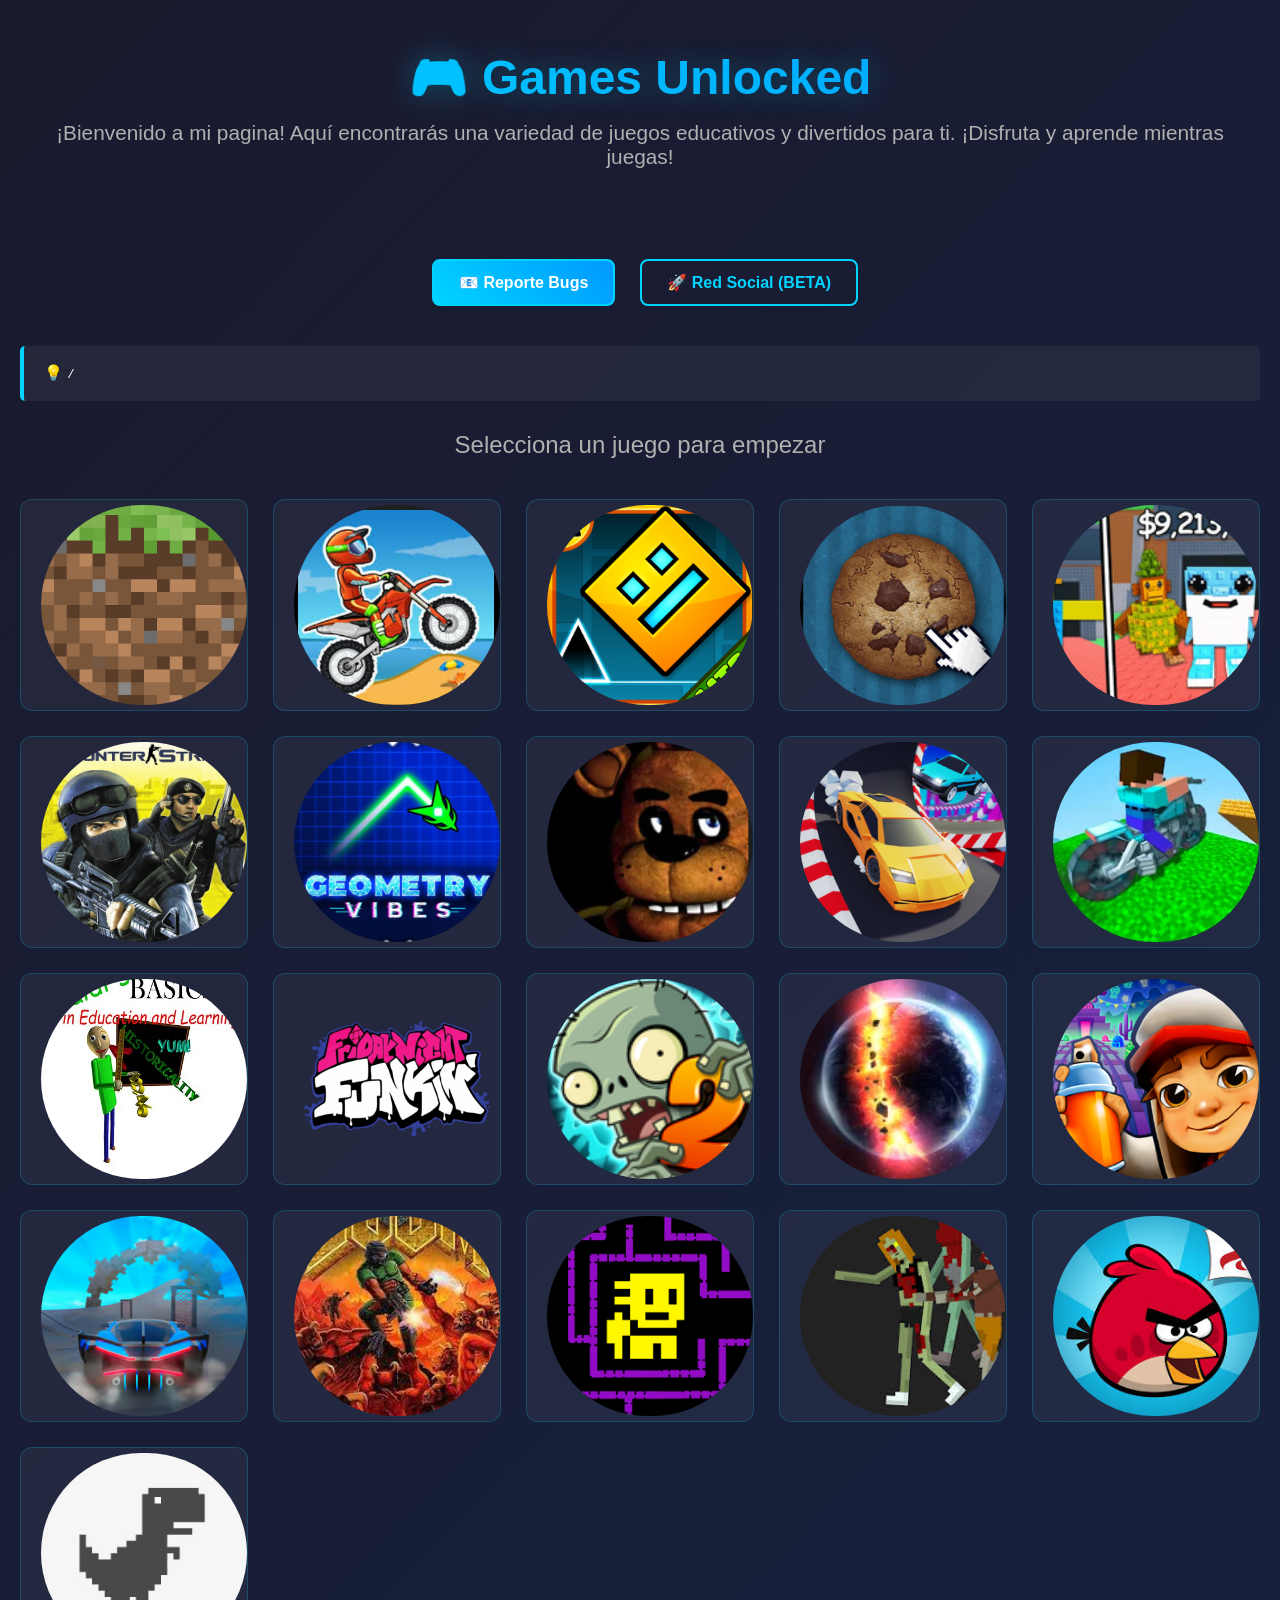
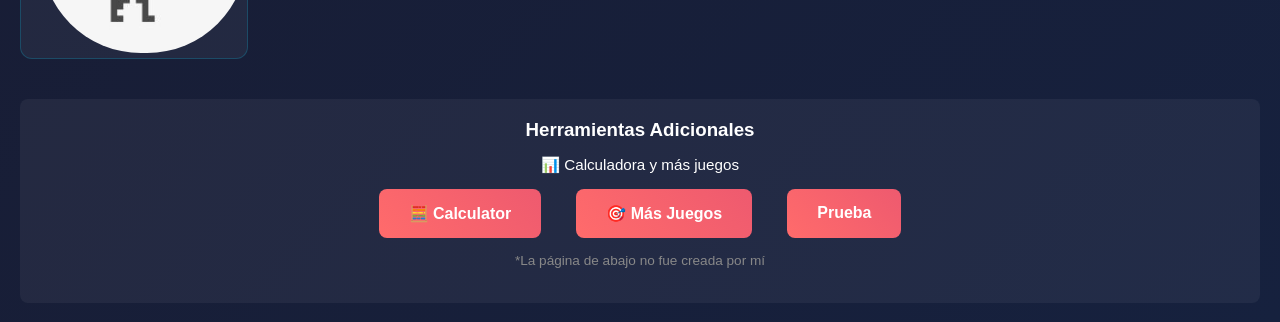
<file: index.html>
<!DOCTYPE html>
<html lang="en">
<head>
    <meta charset="UTF-8">
    <meta name="viewport" content="width=device-width, initial-scale=1.0">
    <title>Clever | Portal</title>
    <link rel="stylesheet" href="styles2.css">
    <link rel="icon" type="image/png" href="img/favicon2.png">
    <style>
        * {
            margin: 0;
            padding: 0;
            box-sizing: border-box;
        }

        body {
            background: linear-gradient(135deg, #1a1a2e 0%, #16213e 100%);
            color: #ffffff;
            font-family: 'Segoe UI', Tahoma, Geneva, Verdana, sans-serif;
            min-height: 100vh;
            padding: 20px;
        }

        .header {
            text-align: center;
            margin-bottom: 40px;
            padding: 30px 0;
        }

        h1 {
            font-size: 3em;
            margin-bottom: 15px;
            background: linear-gradient(45deg, #00d4ff, #0099ff);
            -webkit-background-clip: text;
            -webkit-text-fill-color: transparent;
            background-clip: text;
            text-shadow: 0 0 30px rgba(0, 212, 255, 0.3);
        }

        h2 {
            font-size: 1.3em;
            margin-bottom: 20px;
            color: #b0b0b0;
            font-weight: 400;
        }

        .info-section {
            background: rgba(255, 255, 255, 0.05);
            border-left: 4px solid #00d4ff;
            padding: 15px 20px;
            margin-bottom: 15px;
            border-radius: 5px;
            font-size: 0.95em;
            line-height: 1.6;
        }

        .button-group {
            display: flex;
            gap: 15px;
            margin-bottom: 40px;
            flex-wrap: wrap;
            justify-content: center;
        }

        .btn {
            padding: 12px 25px;
            border-radius: 8px;
            text-decoration: none;
            font-weight: 600;
            transition: all 0.3s ease;
            border: 2px solid #00d4ff;
            cursor: pointer;
            font-size: 1em;
        }

        .btn-primary {
            background: linear-gradient(45deg, #00d4ff, #0099ff);
            color: #fff;
        }

        .btn-primary:hover {
            transform: translateY(-3px);
            box-shadow: 0 10px 25px rgba(0, 212, 255, 0.3);
        }

        .btn-secondary {
            background: transparent;
            color: #00d4ff;
        }

        .btn-secondary:hover {
            background: rgba(0, 212, 255, 0.1);
            transform: translateY(-3px);
        }

        .games-grid {
            display: grid;
            grid-template-columns: repeat(auto-fill, minmax(200px, 1fr));
            gap: 25px;
            margin: 40px 0;
            max-width: 1400px;
            margin-left: auto;
            margin-right: auto;
        }

        .game-card {
            position: relative;
            border-radius: 12px;
            overflow: hidden;
            cursor: pointer;
            transition: all 0.3s ease;
            background: rgba(255, 255, 255, 0.05);
            border: 1px solid rgba(0, 212, 255, 0.2);
        }

        .game-card:hover {
            transform: translateY(-10px) scale(1.02);
            border-color: #00d4ff;
            box-shadow: 0 20px 40px rgba(0, 212, 255, 0.2);
        }

        .game-card a {
            display: block;
            width: 100%;
            height: 100%;
        }

        .game-card img {
            width: 100%;
            height: 200px;
            object-fit: cover;
            display: block;
        }

        .soporte {
            padding: 15px 25px;
            background: rgba(0, 212, 255, 0.1);
            border: 2px solid #00d4ff;
            border-radius: 8px;
            color: #00d4ff;
            text-decoration: none;
            font-weight: 600;
            display: inline-block;
            transition: all 0.3s ease;
            cursor: pointer;
            margin-bottom: 15px;
        }

        .soporte:hover {
            background: #00d4ff;
            color: #1a1a2e;
            transform: translateY(-3px);
            box-shadow: 0 10px 25px rgba(0, 212, 255, 0.3);
        }

        .soporte a {
            color: inherit;
            text-decoration: none;
        }

        .extra-section {
            text-align: center;
            margin-top: 40px;
            padding: 20px;
            background: rgba(255, 255, 255, 0.05);
            border-radius: 8px;
        }

        .extra-section p {
            margin-bottom: 15px;
            font-size: 0.95em;
        }

        .Calculator {
            padding: 15px 30px;
            background: linear-gradient(45deg, #ff6b6b, #ee5a6f);
            color: white;
            border-radius: 8px;
            text-decoration: none;
            font-weight: 600;
            display: inline-block;
            transition: all 0.3s ease;
        }

        .Calculator:hover {
            transform: translateY(-3px);
            box-shadow: 0 10px 25px rgba(255, 107, 107, 0.3);
        }

        @media (max-width: 768px) {
            h1 {
                font-size: 2em;
            }

            h2 {
                font-size: 1.1em;
            }

            .games-grid {
                grid-template-columns: repeat(auto-fill, minmax(150px, 1fr));
                gap: 15px;
            }

            .game-card img {
                height: 150px;
            }

            .button-group {
                flex-direction: column;
            }

            .btn {
                width: 100%;
            }
        }
    </style>
</head>
<body>
    <div class="header">
        <h1>🎮 Games Unlocked </h1>
        <h2>¡Bienvenido a mi pagina! Aquí encontrarás una variedad de juegos educativos y divertidos para ti. ¡Disfruta y aprende mientras juegas!</h2>
    </div>

    <div class="button-group">
        <a href="mensaje.html" class="btn btn-primary">📧 Reporte Bugs</a>
        <button class="btn btn-secondary">🚀 Red Social (BETA)</button>
    </div>

    <div class="info-section">
        <strong>💡</strong> <code>/</code>
    </div>

    <h2 style="text-align: center; margin: 30px 0; font-size: 1.5em;">Selecciona un juego para empezar</h2>

    <div class="games-grid">
        <div class="game-card">
            <a href="minestudent.html">
                <img src="img/minecraftlogo.png" alt="Minecraft">
            </a>
        </div>

        <div class="game-card">
            <a href="Games HTML5/clmotox3mm.html">
                <img src="img/motox3m.png" alt="Moto X3M">
            </a>
        </div>

        <div class="game-card">
            <a href="Games HTML5/clgdlite.html">
                <img src="img/geometrydash.png" alt="Geometry Dash">
            </a>
        </div>

        <div class="game-card">
            <a href="Games HTML5/clcookie-clicker.html">
                <img src="img/cookieclicker.png" alt="Cookie Clicker">
            </a>
        </div>

        <div class="game-card">
            <a href="Games HTML5/stealbrainrot.html">
                <img src="img/270px-Steal_A_Brainrot.png" alt="Steal A Brainrot">
            </a>
        </div>

        <div class="game-card">
            <a href="Games HTML5/clcs1.6.html">
                <img src="img/counter-strike-xbox-button-crop-1642752841944.png" alt="Counter Strike">
            </a>
        </div>

        <div class="game-card">
            <a href="Games HTML5/clgeometryvibes.html">
                <img src="img/geometry-vibes-m240x240.jpeg" alt="Geometry Vibes">
            </a>
        </div>

        <div class="game-card">
            <a href="fnafstudent.html">
                <img src="img/fnaf.png" alt="FNAF">
            </a>
        </div>

        <div class="game-card">
            <a href="Games HTML5/clcrazycars.html">
                <img src="img/crazy-cars.png" alt="Crazy Cars">
            </a>
        </div>

        <div class="game-card">
            <a href="Games HTML5/clcrazymotorcycle.html">
                <img src="img/crazy-motorcycle.a3b572.png" alt="Crazy Motorcycle">
            </a>
        </div>

        <div class="game-card">
            <a href="Games HTML5/clbaldisbasics.html">
                <img src="img/baldi.jpg" alt="Baldi's Basics">
            </a>
        </div>

        <div class="game-card">
            <a href="Games HTML5/clfridaynightfunkin.html">
                <img src="img/friday-night-funkin-logo-png_seeklogo-411208.png" alt="Friday Night Funkin">
            </a>
        </div>

        <div class="game-card">
            <a href="Games HTML5/clpvz2gardenless.html">
                <img src="img/120px-Plants_Vs._Zombies™_2_It's_About_Time_Icon_(Versions_4.8.1).png" alt="Plants vs Zombies">
            </a>
        </div>

        <div class="game-card">
            <a href="Games HTML5/clsolarsmash.html">
                <img src="img/solar-smash-m150x150.png" alt="Solar Smash">
            </a>
        </div>

        <div class="game-card">
            <a href="Games HTML5/clsubwaysurfersmexico.html">
                <img src="img/subwaysurfersmexico.jpg" alt="Subway Surfers">
            </a>
        </div>

        <div class="game-card">
            <a href="Games HTML5/clsupercarrush.html">
                <img src="img/super-tunnel-rush.png" alt="Super Car Rush">
            </a>
        </div>
        
        <div class="game-card">
            <a href="Games HTML5/cldoomdos.html">
                <img src="img/doom.jpeg" alt="Doom I">
            </a>
        </div>

        <div class="game-card">
            <a href="Games HTML5/cltotm.html">
                <img src="img/totm.png" alt="totm">
            </a>
        </div>

        <div class="game-card">
            <a href="Games HTML5/cltheyarecoming.html">
                <img src="img/theyarecomming.jpeg" alt="They Are Coming">
            </a>
        </div>

    <div class="game-card">
            <a href="Games HTML5/clangrybirdsonline.html">
                <img src="img/angrybirds.jpeg" alt="They Are Coming">
            </a>
        </div>

    <div class="game-card">
            <a href="Games HTML5/clgoogledino.html">
                <img src="img/dino.jpg" alt="Google Dino">
            </a>
        </div>
    </div>

    <div class="extra-section">
        <h3 style="margin-bottom: 15px;">Herramientas Adicionales</h3>
        <p>📊 Calculadora y más juegos</p>
        <div style="display: flex; gap: 15px; justify-content: center; flex-wrap: wrap;">
            <a href="Calculator.html" class="Calculator">🧮 Calculator</a>
            <a href="https://hcstemm.org/math/" class="Calculator">🎯 Más Juegos</a>
            <a href="blank-protected.html" class="Calculator">Prueba</a>
        </div>
        <p style="font-size: 0.85em; margin-top: 15px; color: #888;">*La página de abajo no fue creada por mí</p>
    </div>

</body>
</html>
</file>
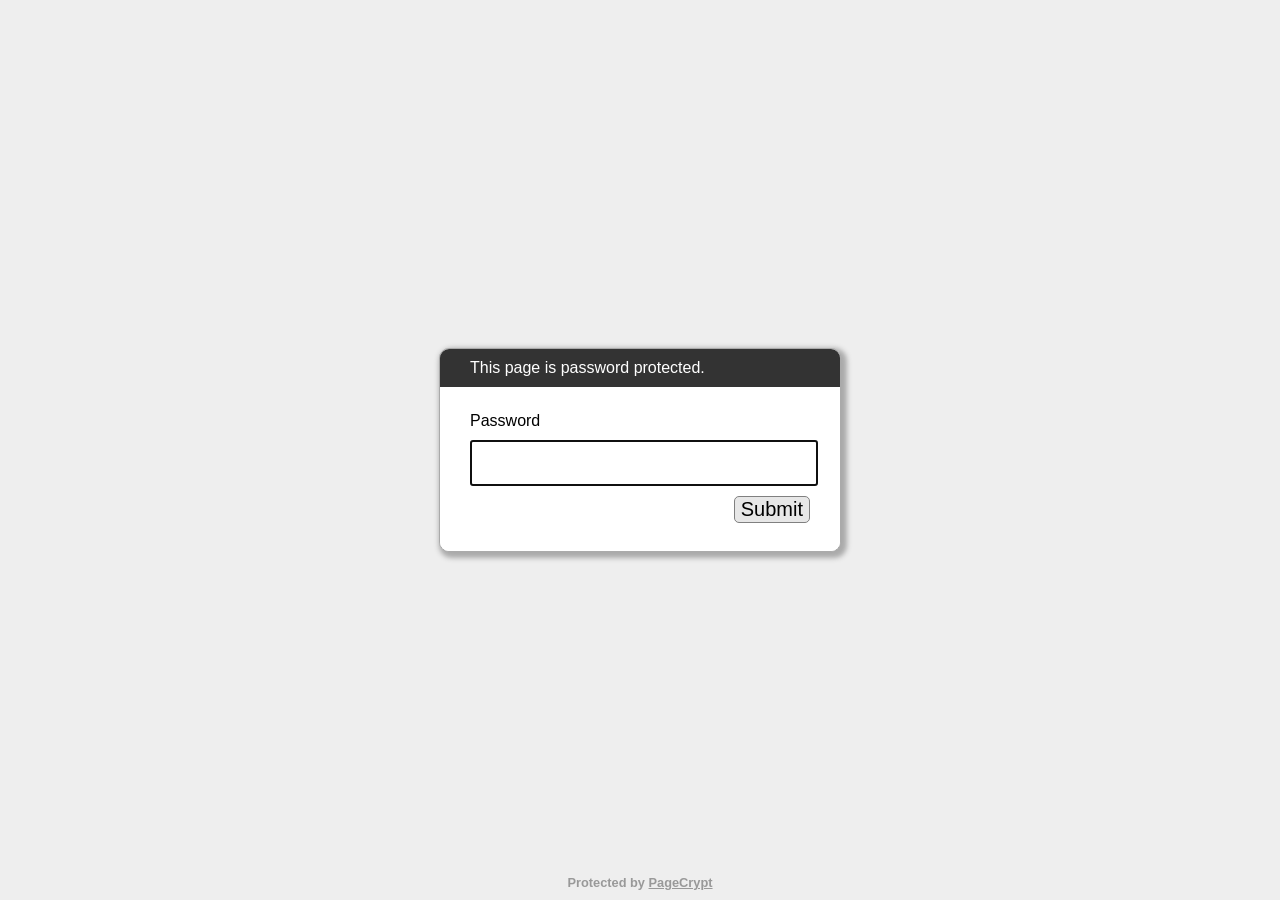
<file: blank-protected.html>
﻿<!DOCTYPE html>
<html lang="en">
  <head>
    <meta charset="utf-8">
    <meta name="viewport" content="width=device-width, initial-scale=1">
    <meta name="robots" content="noindex, nofollow">
    <title>Password Protected Page</title>
    <style>
        html, body {
            margin: 0;
            width: 100%;
            height: 100%;
            font-family: Arial, Helvetica, sans-serif;
        }
        #dialogText {
            color: white;
            background-color: #333333;
        }
        
        #dialogWrap {
            position: absolute;
            top: 0;
            left: 0;
            width: 100%;
            height: 100%;
            display: table;
            background-color: #EEEEEE;
        }
        
        #dialogWrapCell {
            display: table-cell;
            text-align: center;
            vertical-align: middle;
        }
        
        #mainDialog {
            max-width: 400px;
            margin: 5px;
            border: solid #AAAAAA 1px;
            border-radius: 10px;
            box-shadow: 3px 3px 5px 3px #AAAAAA;
            margin-left: auto;
            margin-right: auto;
            background-color: #FFFFFF;
            overflow: hidden;
            text-align: left;
        }
        #mainDialog > * {
            padding: 10px 30px;
        }
        #passArea {
            padding: 20px 30px;
            background-color: white;
        }
        #passArea > * {
            margin: 5px auto;
        }
        #pass {
            width: 100%;
            height: 40px;
            font-size: 30px;
        }
        
        #messageWrapper {
            float: left;
            vertical-align: middle;
            line-height: 30px;
        }
        
        .notifyText {
            display: none;
        }
        
        #invalidPass {
            color: red;
        }
        
        #success {
            color: green;
        }
        
        #submitPass {
            font-size: 20px;
            border-radius: 5px;
            background-color: #E7E7E7;
            border: solid gray 1px;
            float: right;
            cursor: pointer;
        }
        #contentFrame {
            position: absolute;
            top: 0;
            left: 0;
            width: 100%;
            height: 100%;
        }
        #attribution {
            position: absolute;
            bottom: 0;
            left: 0;
            right: 0;
            text-align: center;
            padding: 10px;
            font-weight: bold;
            font-size: 0.8em;
        }
        #attribution, #attribution a {
            color: #999;
        }
        .error {
            display: none;
            color: red;
        }
    </style>
  </head>
  <body>
    <iframe id="contentFrame" frameBorder="0" allowfullscreen></iframe>
    <div id="dialogWrap">
        <div id="dialogWrapCell">
            <div id="mainDialog">
                <div id="dialogText">This page is password protected.</div>
                <div id="passArea">
                    <p id="passwordPrompt">Password</p>
                    <input id="pass" type="password" name="pass" autofocus>
                    <div>
                        <span id="messageWrapper">
                            <span id="invalidPass" class="error">Sorry, please try again.</span>
                            <span id="trycatcherror" class="error">Sorry, something went wrong.</span>
                            <span id="success" class="notifyText">Success!</span>
                            &nbsp;
                        </span>
                        <button id="submitPass" type="button">Submit</button>
                        <div style="clear: both;"></div>
                    </div>
                </div>
                <div id="securecontext" class="error">
                    <p>
                        Sorry, but password protection only works over a secure connection. Please load this page via HTTPS.
                    </p>
                </div>
                <div id="nocrypto" class="error">
                    <p>
                        Your web browser appears to be outdated. Please visit this page using a modern browser.
                    </p>
                </div>
            </div>
        </div>
    </div>
    <div id="attribution">
        Protected by <a href="https://pagecrypt.lupine.dev/">PageCrypt</a>
    </div>
    <script>
    (function() {

        var pl = "[base64]/cbxaM0GTqDJ5ybuD9fFFLLOv947E21U6tAfNR8ByMlHQGmptU0VzvtzPzntQ3AYPHRr+WjgzOk9gQDKl+ML6FNq/YMbp2OEUb49jy432gDBkf1HXQ2+FgEQ49yRzaDmL6Bbd89zYgfPJxImhXTGav1+ZZlgjU8yZMaNwE5JehL7rBNrmXZZHyzJidgdCh7LctegIUgFTwMZS90oOQaIm4pUOeYE2M2MVK448PFkr02WbnYmvLoYyvtknVjzLpqQtq5qV7u5t/n4OOnXTOuLlXCOikDPwYNI+HtRuAKSFy548+bTPa0txuacfN9MjLtzd1xvoYlMWcqHleoVoe0bZD1rERYC3sXDxTLJhD6izYWYGtKqZnQ0UTSas52tvEUwW0gmiU2Kqk3NvAdj+uuxkn/AIQlbPkKUeQ/iKOH4M6uHz/G3R5istnZH6/Afi+stXEC935+F/[base64]/8mye9M9DWr2dzccMCAfB0zMlbTkJjtHstLENo2Oq25uI6k+OBKj37txqZQf5t/a1HjhyIwoSilsuQsiIepZyDaEpXP1n+wJUgWn3MWP0VpVqFDOFPF5Ooca4gZLGJK7H6fwJwehbKR9HLq7N30lxgROY7xiSZrEaa4dONf3pwdTVIqyMlU/IJAZ05D42lM6LF9Vrt1gTY/quhtCT8wDHMbqRBI0z4LNqCSqMHYnTveOTng5k8IWdn4h+pKctMDtAbohIPwcq8xSHjcYPKsWud9s3i0rMibxtACqM3fcrtR/ZbYH5HX3qWLOBlh+Gbq0+gP/6Q4o+IP9fso1kJPqCUZmo2s+HkRUtynz3owZKj+a1MmN6IRH5qZ5dn/P9SHA7P78rv1BPCKkXfj8CEpwHxLuRbB7k5y0q+cfJ7qQl6V+yeO29FtXJkiJtem54ioomAdyXe3rMRA+OY8oS8XhcrbJ3/jol5jFmDtT5ScRLFutviOhVH6TmIo3yiPn6vQXusObzUPCJYL8aTkmmnZj1q+AH3psjykyhnm83MQ4Wm8EgUfqMEZkCXzFzCMygqAR6T21EyKHcWbmt5tx+sFwnNE/2VuJRNOVJNy36/rrDKL32YUTPLhKNTh91OQHmuT3DwAwOydPI+GaJc/4ZC5vIaCnrNiOOhXYhmehYVrC05fJlqKK3jk4LSNW00QP4gD7UwXgllfB5Vlc3Wo3+uFR5aj/64cAPGwXgEtouAoErUzY0XblSxUoGGUntKfzx/RZzQlGg7gg/ZkXzW1s7zerRIDdPI46nRS8pFYaEibDaFXPJTsbhwgYyMHGL7SdJmEvZAXQJq4lfVjAhhD3EwQ42VN9f92H1g6IA4/K1ZiPcTjlMuFaSxj864orKR93pPAltdeVweOPfYhZWP8OdaPKEPWwB+seXzkqkLKqnoUTAGsszwgYl0AuHDLim0wBsI+vx+I5xvSU150S4BTc/Xw3maQyBhmad5XOUPp9LoopTF0r342gHRXLSAbDY96VA66VGUCOU/X4j71Tc0Dgd7HqcDl/PAUBmW2OaMRuD7fL6tIVNsAV3RliQfWR2cuWg648n+SsNpSMs5622VmBB2/0iSm1TQtmU3I0iO7YmkCnh94JyZq0cSgeZYWm2KDyci4Y5MH8k2jyMJ4o3x4vjjUc2ebGn7sfwwMjCagwrUL/R4GV+0n/qIU5neHblNDRfYc1MUJUctAVpUlYQq8girDNPpiCXMhDEG8PsCnxIBNOYVu6gLjY275zv1U8ErnQ20gBntdm3fCsJ1QAc3qDqE7AzLfnzSQiv3m+SoORE1dsWnVfbKb6clUP0yIBzLyX/y0StwN234Xl6NkF5fpK5YLztzIQ5TnfZjCwBw3j1FkIsrk8tKVnMn5fwg0M5hv4MASnvWHVNni0n5FGVVV6WxUfTa4UEfj5H5uJPdXQdF9ru82tcorz7kd7NRI/d09UJ6RdUkAwqsbGNxi74eYYBudqTHl5vzPb6ary9Qr3bHcF5uQyfanyYRO0wEeyRUr/UsYPsdVdGqF5BoMxi9u1chddK6o0R1I9+HDV1mu9Jf6OB/7U9jrAxOISMvz1O2PpnarbSl2th8Xp5o7r26t4UjTwJ6aY0CsYcJvcoFxzoxAIIS7/R1DHQuD3V1Fw2CYvsNrEe5ZRnpK6RAY0k/r2hK5k9sEwSmVTGSInqIMYOBB1jr+Hi3GlzqvZ7fqF4ERuTySgYQP3bDg/eN0WfIlRm5rufJMTX6GP625MFlSvSqCjbjagQ1o8QhWNcC1lkcVbiuSfHKT3Y+SWHr4oLeBTDzLwJrwgB9ho3yUL42mV6EvR6G8LfElPNiiRgCvTPS7OBxr4EdM2PbwmrUUlTEEFgbf6QH5I0iehvXy/d01CG4E+7OVEbeT6laEVjGvQ47RYH//UF3Bhm5lJ4Z/qZfbArHfYR5dC7F/1rarQ80+IboG39mPmv5wY0K5l0Ifc7jHARlX5c3Zx/aQq96lqb8LnUmz7ns4FvEP6PmQuG2D9EPve18tCAxnv9OpAmZlAy36kuMiVxyJMjcQYfJporAOMRz/PPTrY+ECSSQAznSO40suYuJotWxDHkEEAQWOoUXm8fZ5ZaTPLB6UqfEA9PHpn0JkyzRQBw+DfllR7+THZXI6HKkTF/Y8gNMNRg+RbGplFYsqm++MiaQIAd0+m8R1t+IbV2wSQgxcJwAhnnnZy+U86fUUa6KLwij1oryRlW3ydVtPq2nxx2ljliRur1PtQkfSvJDJwqNt1JeaBoOjC5TFeI5K/dluQPznRskVypEBa0YFljRAerMcT5v+mk43liHWpmrm/KbWDjmBnVN/z4SbkqUmi8KQMxcQKLgFGvVSamVd0XD8QrwfAk+TvrF68NW20h902cWZKVLHEBnLFR7VY2gkqRurZYiBt8AikoFjfjAMquRt/ud1Q93IGPo8fX3OH+sXlihB8OUXUpRrzhFJcs0d0C81DRk/XzjwQxYADX7jQrVXnsuyOLfcDzm4mcGuH/09IQTefjROIj0RTtLDp0Aj9k+b2Q/dpcW1FojIRZpce5+R6dHoEN/YG1U8nraNrRahw2SBEpKBaRs17vtFvCDsO3ZaLM3Ve13n38c+PZINC1RCAtrxWGtTm0a3lS406+XLAk6hgH81ds9SbQm+0R0l47vziF14wdF/ArRPvbVaHCXlnTGtFYA3qo5mW8uWQ7lsrQaGtxPoo/kXKf+dUY2DpokHNxaFpL42jZLkVI5sNi6/3g1/zEMy2H2UNGixwvGitUYMS3tJsrHx6dJSoN/oIpBh4j4Xeuy+JP2JRINpWhi+lbmGr8803F/iK2cdJ8P72WwaHyzTI3TBXwRuaAkcBsVQovNwkR70mNtQtnV92Ky6v579BHpBNX0dSJnu/N6HPJSjat8AHeoZpE8CoUeeGW63Ca57VwkKrkfprKb4dmTgWkggN/ff/U0CKxFKMv0l5co1uxYiJBsJFKZLznVI211/JpDzCECLI/41XcTaqTTRwHmJRNlKgBIUzZKi0X86SRGshasQEPMZhz+clahOVg5TuUP5b33hllNO7G21LQ6Zo8C7/GwH7WOgtLFfn8IymYQ6XGC5Nyj5mtuwCUtSSIIrFQC8u6skuT/N3As64rxNO5PK9a1+ZEbKKKDVsKEpviI14CDbR9mmaDvKKIpILihBl2aXoYqN6q06Z8FQH/lUck2V6EZa0YTkPzMQtcf2pQ8AtlIYB6CY6FEmKlIl91G4FOMw5s6D/jt95zFzv4phuPZ58aBtx7XQMvf1MnNeKHHGLwaKDKx4rMRIjlqQjche0oGTWAhMsO6tK4NpfU7PI3efDqVVfL5PR8kLmYDpJJOS/[base64]/[base64]/ovD5CsZmdKL3HsZalP/rn5bmmHB7rlXaJYRIE0+W3AL9wDVfAK0tXoJwMvSTO05jRxdo1GEUe1Gh8Z7TK7/stb1J0KruUVumchcOVo6Gw17XaPGg43jH6R1x9K9oMkvopQRNtaeIsaqdOfJi1su+81b32zDBGs1LKEXMprTn+joraGSkw4tGl/OEft/vFHTRnB3fCGO74xdjpLOhJAlFrnBs6zqE92bCqzpji29PLV5vIYAzCdMQrooocSNlZaBEMAW8Du/iNWoJvPqm3kuuZAC8whkxpk3vnDUtocMWX+51YQUDCR2fv4n7b/R/Yi9jt/hOydi5P7yflTVn1wnAwnqdK8c/5gG5Yr8KWsPXBBdBGTFzdgpebd8dn/uPNmMMEsGSHRmXUdxEE0AhcFyTfyVCqAz8B2241AxwMOAiFTd6tGLm9eppCf9H2OTwNWTqTDvwXUKe9oTiHvk5Z8lt88/z+3fSy0e4qex4HZmvyR8JW";
        
        var submitPass = document.getElementById('submitPass');
        var passEl = document.getElementById('pass');
        var invalidPassEl = document.getElementById('invalidPass');
        var trycatcherror = document.getElementById('trycatcherror');
        var successEl = document.getElementById('success');
        var contentFrame = document.getElementById('contentFrame');
        
        // Sanity checks

        if (pl === "") {
            submitPass.disabled = true;
            passEl.disabled = true;
            alert("This page is meant to be used with the encryption tool. It doesn't work standalone.");
            return;
        }

        if (!isSecureContext) {
            document.querySelector("#passArea").style.display = "none";
            document.querySelector("#securecontext").style.display = "block";
            return;
        }

        if (!crypto.subtle) {
            document.querySelector("#passArea").style.display = "none";
            document.querySelector("#nocrypto").style.display = "block";
            return;
        }
        
        function str2ab(str) {
            var ustr = atob(str);
            var buf = new ArrayBuffer(ustr.length);
            var bufView = new Uint8Array(buf);
            for (var i=0, strLen=ustr.length; i < strLen; i++) {
                bufView[i] = ustr.charCodeAt(i);
            }
            return bufView;
        }

        async function deriveKey(salt, password) {
            const encoder = new TextEncoder()
            const baseKey = await crypto.subtle.importKey(
                'raw',
                encoder.encode(password),
                'PBKDF2',
                false,
                ['deriveKey'],
            )
            return await crypto.subtle.deriveKey(
                { name: 'PBKDF2', salt, iterations: 100000, hash: 'SHA-256' },
                baseKey,
                { name: 'AES-GCM', length: 256 },
                true,
                ['decrypt'],
            )
        }
        
        async function doSubmit(evt) {
            submitPass.disabled = true;
            passEl.disabled = true;

            let iv, ciphertext, key;
            
            try {
                var unencodedPl = str2ab(pl);

                const salt = unencodedPl.slice(0, 32)
                iv = unencodedPl.slice(32, 32 + 16)
                ciphertext = unencodedPl.slice(32 + 16)

                key = await deriveKey(salt, passEl.value);
            } catch (e) {
                trycatcherror.style.display = "inline";
                console.error(e);
                return;
            }

            try {
                const decryptedArray = new Uint8Array(
                    await crypto.subtle.decrypt({ name: 'AES-GCM', iv }, key, ciphertext)
                );

                let decrypted = new TextDecoder().decode(decryptedArray);

                if (decrypted === "") throw "No data returned";

                const basestr = '<base href="." target="_top">';
                const anchorfixstr = `
                    <script>
                        Array.from(document.links).forEach((anchor) => {
                            const href = anchor.getAttribute("href");
                            if (href.startsWith("#")) {
                                anchor.addEventListener("click", function(e) {
                                    e.preventDefault();
                                    const targetId = this.getAttribute("href").substring(1);
                                    const targetEl = document.getElementById(targetId);
                                    targetEl.scrollIntoView();
                                });
                            }
                        });
                    <\/script>
                `;
                
                // Set default iframe link targets to _top so all links break out of the iframe
                if (decrypted.includes("<head>")) decrypted = decrypted.replace("<head>", "<head>" + basestr);
                else if (decrypted.includes("<!DOCTYPE html>")) decrypted = decrypted.replace("<!DOCTYPE html>", "<!DOCTYPE html>" + basestr);
                else decrypted = basestr + decrypted;

                // Fix fragment links
                if (decrypted.includes("</body>")) decrypted = decrypted.replace("</body>", anchorfixstr + '</body>');
                else if (decrypted.includes("</html>")) decrypted = decrypted.replace("</html>", anchorfixstr + '</html>');
                else decrypted = decrypted + anchorfixstr;
                
                contentFrame.srcdoc = decrypted;
                
                successEl.style.display = "inline";
                setTimeout(function() {
                    dialogWrap.style.display = "none";
                }, 1000);
            } catch (e) {
                invalidPassEl.style.display = "inline";
                passEl.value = "";
                submitPass.disabled = false;
                passEl.disabled = false;
                console.error(e);
                return;
            }
        }
        
        submitPass.onclick = doSubmit;
        passEl.onkeypress = function(e){
            if (!e) e = window.event;
            var keyCode = e.keyCode || e.which;
            invalidPassEl.style.display = "none";
            if (keyCode == '13'){
              // Enter pressed
              doSubmit();
              return false;
            }
        }
    })();
    </script>
  </body>
</html>
</file>
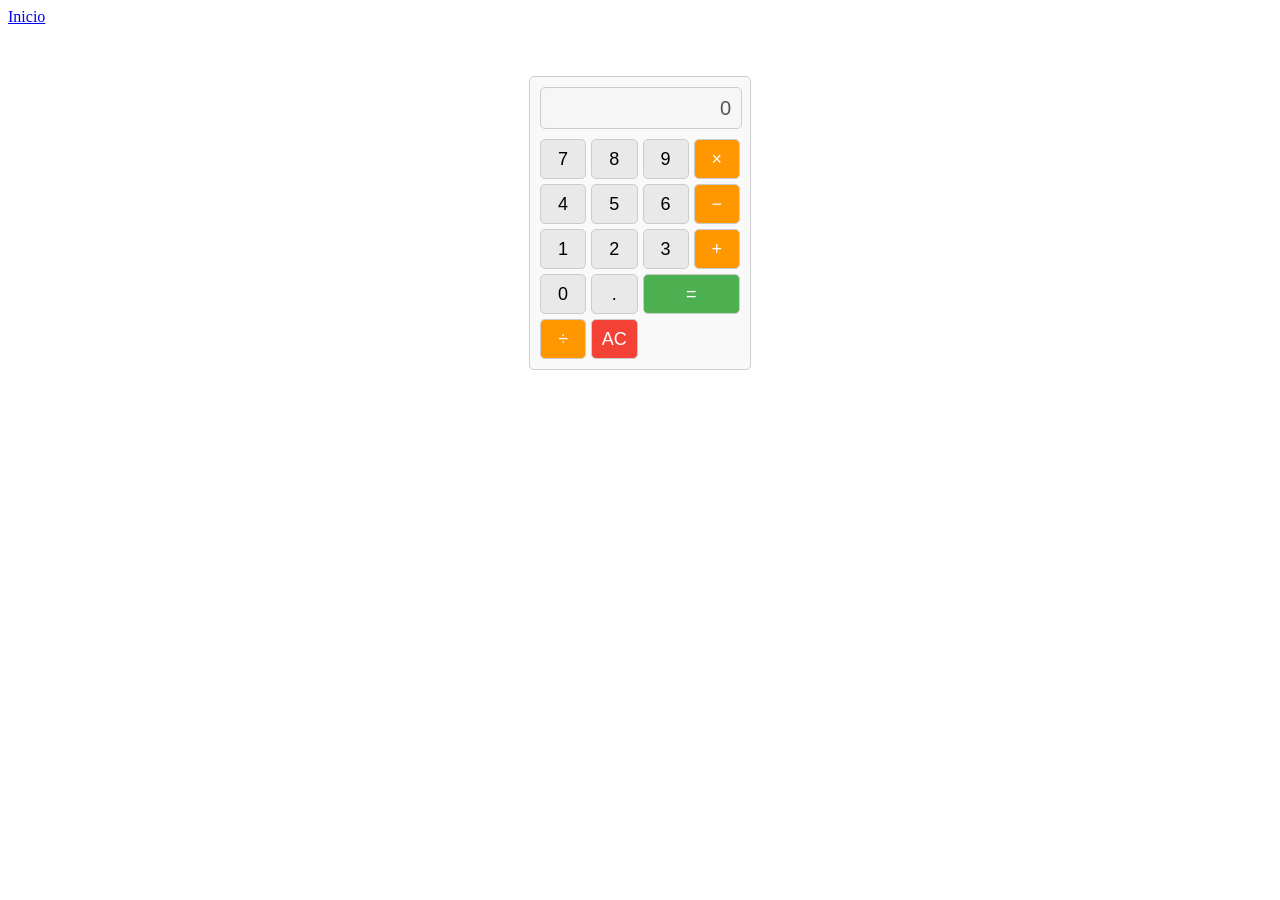
<file: Calculator.html>
<!DOCTYPE html>
<html lang="es">
<head>
    <meta charset="UTF-8">
    <meta name="viewport" content="width=device-width, initial-scale=1.0">
    <title>Calculadora Simple</title>
    <style>
        /* CSS para estilizar la calculadora */
        .calculator {
            border: 1px solid #ccc;
            border-radius: 5px;
            width: 200px;
            margin: 50px auto;
            padding: 10px;
            background-color: #f9f9f9;
        }
        .calculator-screen {
            width: 90%;
            height: 40px;
            margin-bottom: 10px;
            padding: 0 10px;
            font-size: 20px;
            text-align: right;
            border: 1px solid #ccc;
            border-radius: 5px;
        }
        .calculator-keys {
            display: grid;
            grid-template-columns: repeat(4, 1fr);
            grid-gap: 5px;
        }
        .key {
            height: 40px;
            font-size: 18px;
            cursor: pointer;
            border: 1px solid #ccc;
            border-radius: 5px;
            background-color: #e9e9e9;
            transition: background-color 0.2s;
        }
        .key:hover {
            background-color: #d4d4d4;
        }
        .operator {
            background-color: #ff9800;
            color: white;
        }
        .all-clear {
            background-color: #f44336;
            color: white;
        }
        .equal-sign {
            background-color: #4CAF50;
            color: white;
            grid-column: span 2; /* Ocupa dos columnas */
        }
    </style>
</head>
<body>

    <a href="student.html">Inicio</a> 
    <div class="calculator">
        <input type="text" class="calculator-screen" value="0" disabled />

        <div class="calculator-keys">
            <!-- Botones numéricos -->
            <button type="button" class="key number">7</button>
            <button type="button" class="key number">8</button>
            <button type="button" class="key number">9</button>
            <button type="button" class="key operator" value="*">&times;</button>

            <button type="button" class="key number">4</button>
            <button type="button" class="key number">5</button>
            <button type="button" class="key number">6</button>
            <button type="button" class="key operator" value="-">&minus;</button>

            <button type="button" class="key number">1</button>
            <button type="button" class="key number">2</button>
            <button type="button" class="key number">3</button>
            <button type="button" class="key operator" value="+">&plus;</button>

            <button type="button" class="key number">0</button>
            <button type="button" class="key decimal" value=".">.</button>
            <button type="button" class="key equal-sign" value="=">=</button>
            <button type="button" class="key operator" value="/">&divide;</button>

            <button type="button" class="key all-clear" value="all-clear">AC</button>
        </div>
    </div>

    <script>
        // JavaScript para la lógica de la calculadora
        const calculator = document.querySelector('.calculator');
        const keys = calculator.querySelector('.calculator-keys');
        const display = document.querySelector('.calculator-screen');
        
        let displayValue = '0';
        let firstValue = null;
        let operator = null;
        let waitingForSecondValue = false;

        function updateDisplay() {
            display.value = displayValue;
        }

        function clearCalculator() {
            displayValue = '0';
            firstValue = null;
            operator = null;
            waitingForSecondValue = false;
        }

        function inputDigit(digit) {
            if (waitingForSecondValue === true) {
                displayValue = digit;
                waitingForSecondValue = false;
            } else {
                // Previene ceros a la izquierda
                displayValue = displayValue === '0' ? digit : displayValue + digit;
            }
        }

        function inputDecimal(dot) {
            if (waitingForSecondValue === true) return;
            // Asegura que no se agreguen múltiples puntos decimales
            if (!displayValue.includes(dot)) {
                displayValue += dot;
            }
        }

        function handleOperator(nextOperator) {
            const inputValue = parseFloat(displayValue);

            if (operator && waitingForSecondValue)  {
                operator = nextOperator;
                return;
            }

            if (firstValue === null) {
                firstValue = inputValue;
            } else if (operator) {
                const result = calculate(firstValue, inputValue, operator);
                displayValue = String(result);
                firstValue = result;
            }

            waitingForSecondValue = true;
            operator = nextOperator;
        }

        function calculate(first, second, operator) {
            if (operator === '+') return first + second;
            if (operator === '-') return first - second;
            if (operator === '*') return first * second;
            if (operator === '/') return first / second;
            return second;
        }

        keys.addEventListener('click', (event) => {
            const { target } = event;
            if (!target.matches('button')) {
                return;
            }

            if (target.classList.contains('number')) {
                inputDigit(target.value || target.textContent);
                updateDisplay();
                return;
            }

            if (target.classList.contains('decimal')) {
                inputDecimal(target.value || target.textContent);
                updateDisplay();
                return;
            }

            if (target.classList.contains('operator')) {
                handleOperator(target.value || target.textContent);
                updateDisplay();
                return;
            }

            if (target.classList.contains('all-clear')) {
                clearCalculator();
                updateDisplay();
                return;
            }
            
            if (target.classList.contains('equal-sign')) {
                 handleOperator(target.value || target.textContent);
                 updateDisplay();
                 return;
            }
        });
        
        updateDisplay(); // Inicializa la pantalla
    </script>
</body>
</html>
</file>
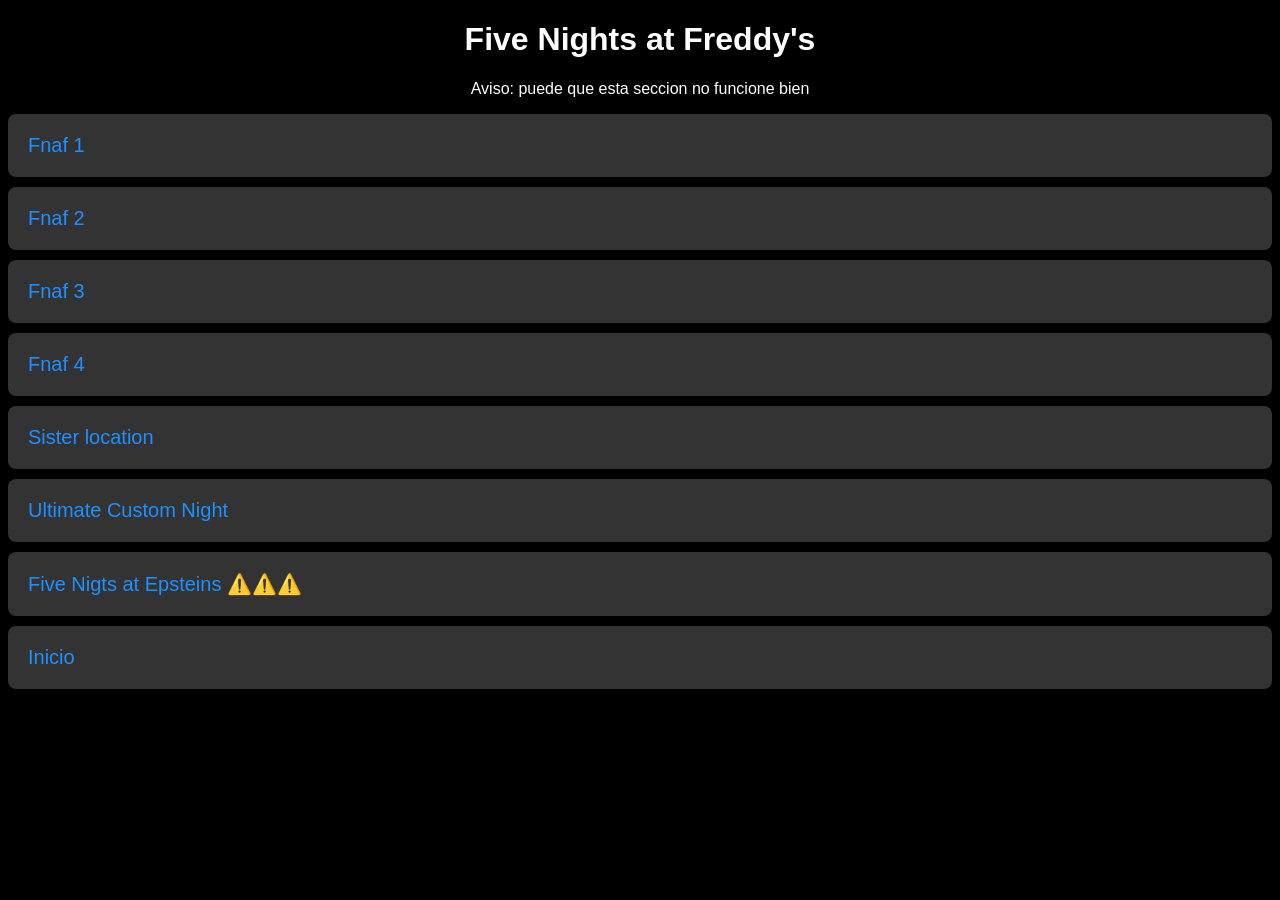
<file: fnafstudent.html>
<!DOCTYPE html>
<html lang="en">
<head>
    <meta charset="UTF-8">
    <meta name="viewport" content="width=device-width, initial-scale=1.0">
    <title>Clever | Portal</title>
    <link rel="stylesheet" href="styles2.css">
    <link rel="icon" type="image/png" href="img/favicon2.png">
</head>
<body>
    <h1>Five Nights at Freddy's</h1>

    <div><p>Aviso: puede que esta seccion no funcione bien</p></div>
    
    <a href="Games HTML5/clFNAF.html">Fnaf 1</a>
    <a href="Games HTML5/clFNAF2.html">Fnaf 2</a>
    <a href="Games HTML5/clFNAF3.html">Fnaf 3</a>
    <a href="Games HTML5/clFNAF4.html">Fnaf 4</a>
    <a href="Games HTML5/clfnafsl.html">Sister location</a>
    <a href="Games HTML5/clfnafucn.html">Ultimate Custom Night</a>
    <a href="Games HTML5/clfivenightsatepsteins.html">Five Nigts at Epsteins ⚠️⚠️⚠️</a>
    <a href="index.html">Inicio</a>
    
    <style>
    body {
        background-color: #000000;
        color: #FFFFFF;
    }

    a {
        color: #1E90FF;
        display: block;
        margin: 10px 0;
        font-size: 20px;
        text-decoration: none;
        cursor: pointer;
        padding: 20px;
        background-color: #333333;
        border-radius: 8px;
    }
    </style>
</body>
</html>
</file>
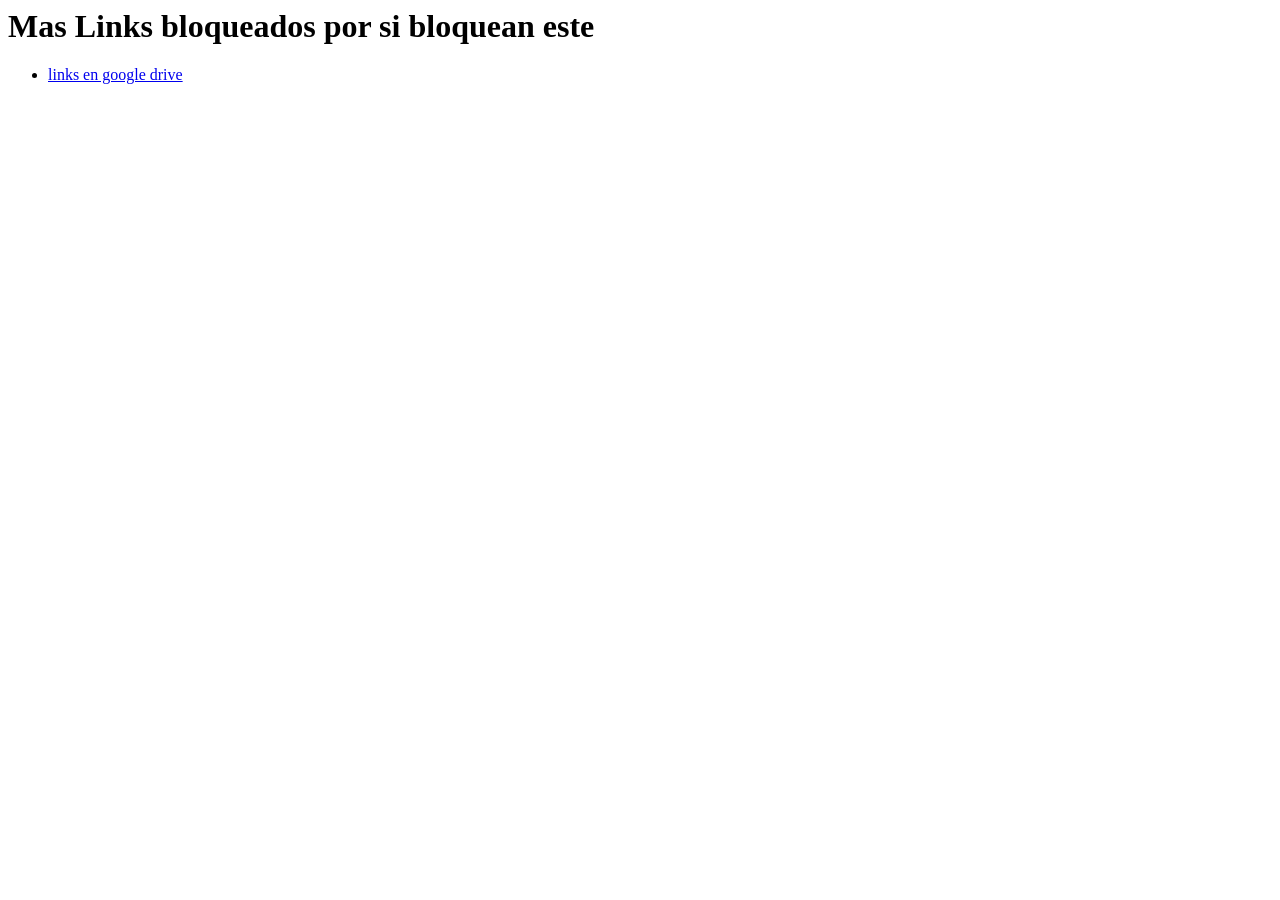
<file: links.html>
<html><head><title></title></head><body>
    <h1>Mas Links bloqueados por si bloquean este</h1>
    <ul>
        <li><a href="https://drive.google.com/file/d/1zFXQzL7dLsOhEGuJR3Ztv_EKcQk2u-Ww/view?usp=sharing">links en google drive</a></li>
    </ul>
</body></html>
</file>
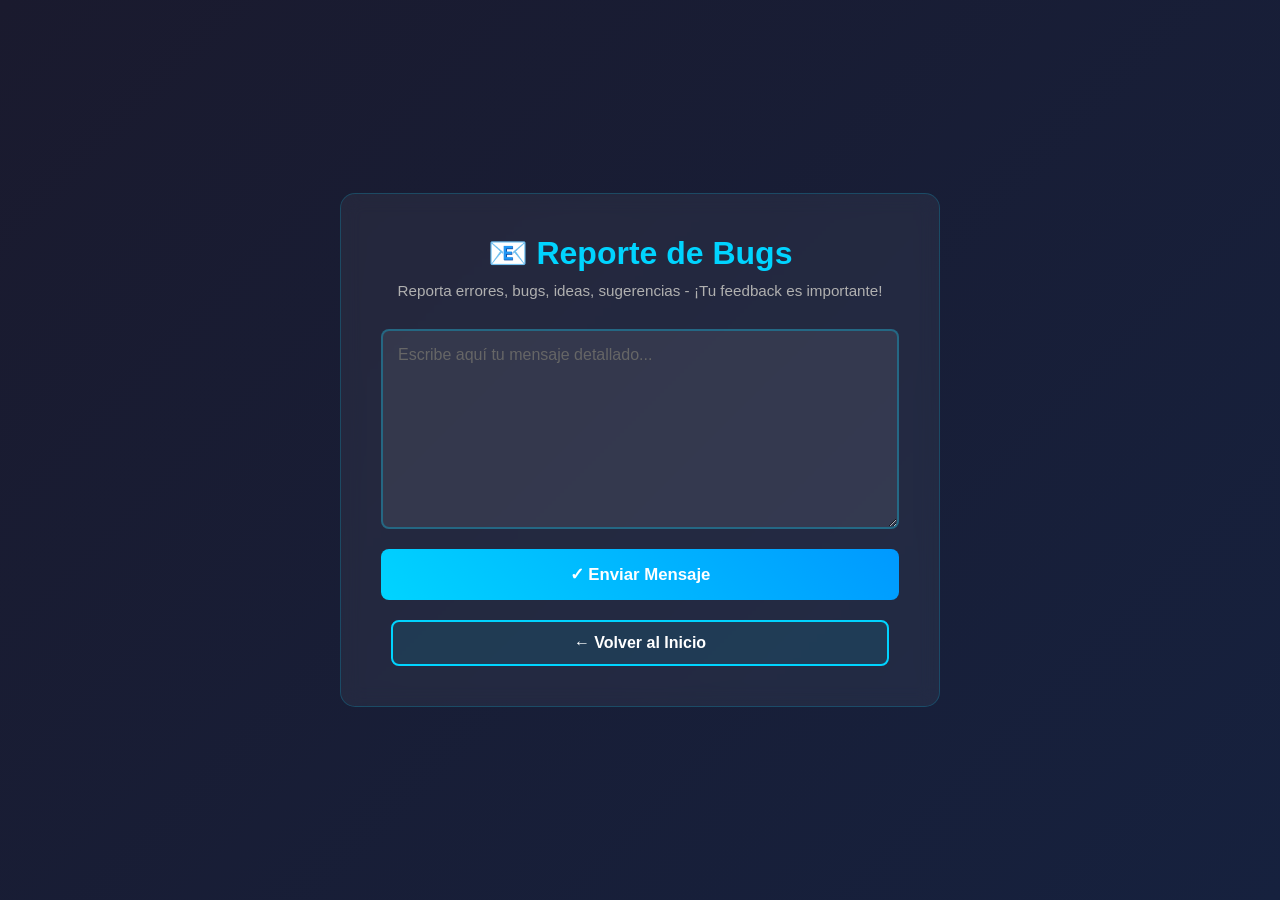
<file: mensaje.html>
<!DOCTYPE html>
<html lang="es">
<head>
    <meta charset="UTF-8">
    <meta name="viewport" content="width=device-width, initial-scale=1.0">
    <title>Reporte de Bugs - Feedback</title>
    <link rel="stylesheet" href="styles2.css">
    <style>
        * {
            margin: 0;
            padding: 0;
            box-sizing: border-box;
        }

        body {
            min-height: 100vh;
            background: linear-gradient(135deg, #1a1a2e 0%, #16213e 100%);
            font-family: 'Segoe UI', Tahoma, Geneva, Verdana, sans-serif;
            padding: 20px;
            display: flex;
            align-items: center;
            justify-content: center;
        }

        .container {
            background: rgba(255, 255, 255, 0.05);
            border: 1px solid rgba(0, 212, 255, 0.2);
            border-radius: 15px;
            padding: 40px;
            max-width: 600px;
            width: 100%;
            backdrop-filter: blur(10px);
        }

        h1 {
            color: #00d4ff;
            margin-bottom: 10px;
            font-size: 2em;
            text-align: center;
        }

        .subtitle {
            color: #b0b0b0;
            text-align: center;
            margin-bottom: 30px;
            font-size: 0.95em;
        }

        form {
            display: flex;
            flex-direction: column;
            gap: 20px;
        }

        textarea {
            background: rgba(255, 255, 255, 0.08);
            border: 2px solid rgba(0, 212, 255, 0.3);
            border-radius: 8px;
            padding: 15px;
            color: #ffffff;
            font-family: 'Segoe UI', sans-serif;
            font-size: 1em;
            min-height: 200px;
            resize: vertical;
            transition: all 0.3s ease;
            outline: none;
        }

        textarea:focus {
            border-color: #00d4ff;
            background: rgba(0, 212, 255, 0.1);
            box-shadow: 0 0 20px rgba(0, 212, 255, 0.2);
        }

        textarea::placeholder {
            color: #666;
        }

        button {
            padding: 15px;
            background: linear-gradient(45deg, #00d4ff, #0099ff);
            color: white;
            border: none;
            border-radius: 8px;
            font-weight: 600;
            font-size: 1.05em;
            cursor: pointer;
            transition: all 0.3s ease;
        }

        button:hover {
            transform: translateY(-2px);
            box-shadow: 0 10px 30px rgba(0, 212, 255, 0.3);
        }

        button:active {
            transform: translateY(0);
        }

        .button-group {
            display: flex;
            gap: 10px;
            margin-top: 20px;
        }

        a {
            flex: 1;
            text-decoration: none;
            color: white;
            padding: 12px 20px;
            background: rgba(0, 212, 255, 0.1);
            border: 2px solid #00d4ff;
            border-radius: 8px;
            text-align: center;
            font-weight: 600;
            transition: all 0.3s ease;
            cursor: pointer;
        }

        a:hover {
            background: #00d4ff;
            color: #1a1a2e;
            transform: translateY(-2px);
            box-shadow: 0 10px 25px rgba(0, 212, 255, 0.3);
        }

        @media (max-width: 600px) {
            .container {
                padding: 25px;
            }

            h1 {
                font-size: 1.5em;
            }

            textarea {
                min-height: 150px;
            }
        }
    </style>
</head>
<body>
    <div class="container">
        <h1>📧 Reporte de Bugs</h1>
        <p class="subtitle">Reporta errores, bugs, ideas, sugerencias - ¡Tu feedback es importante!</p>
        
        <form name="mi-formulario" method="POST" netlify>
            <textarea name="mensaje" placeholder="Escribe aquí tu mensaje detallado..." required></textarea>
            <button type="submit">✓ Enviar Mensaje</button>
        </form>

        <div class="button-group">
            <a href="index.html">← Volver al Inicio</a>
        </div>
    </div>
</body>
</html>
</file>
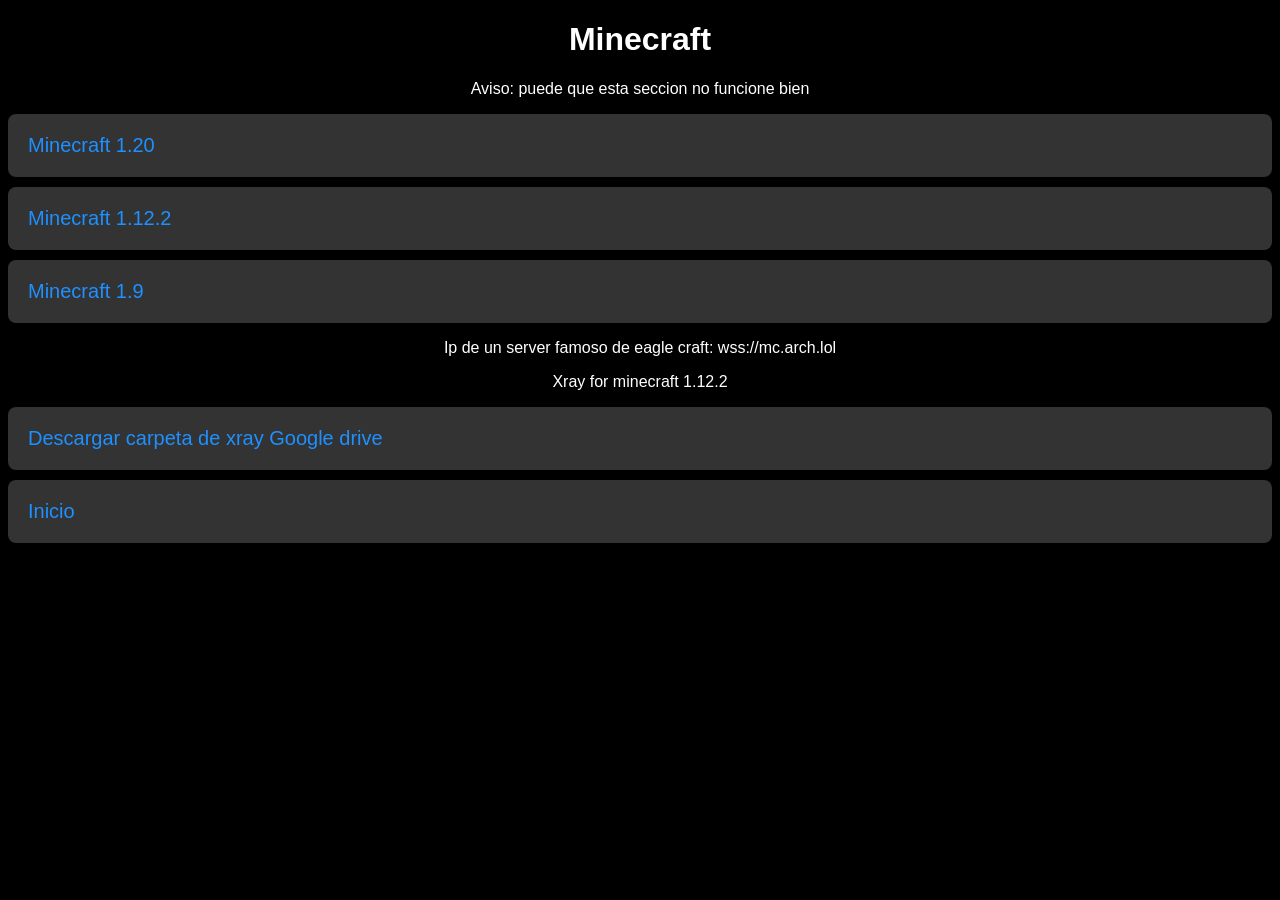
<file: minestudent.html>
<!DOCTYPE html>
<html lang="en">
<head>
    <meta charset="UTF-8">
    <meta name="viewport" content="width=device-width, initial-scale=1.0">
    <title>Clever | Portal</title>
    <link rel="stylesheet" href="styles2.css">
    <link rel="icon" type="image/png" href="img/favicon2.png">
</head>
<body>
    <h1>Minecraft</h1>

    <div><p>Aviso: puede que esta seccion no funcione bien</p></div>

    <a href="Games HTML5/EaglercraftZ_1.20_Offline_International.html">Minecraft 1.20</a>
    <a href="Games HTML5/Eaglercraft_1.12.2_WASM_Offline_Download.html">Minecraft 1.12.2</a>
    <a href="Games HTML5/clEaglercraftL_19_v0_7_0_Offline_Signed.html">Minecraft 1.9</a>
    <p>Ip de un server famoso de eagle craft: wss://mc.arch.lol</p>
    <p>Xray for minecraft 1.12.2</p>
    <!-- Enlace para descargar la carpeta 'minecraft' comprimida -->
        <a href="https://drive.google.com/drive/folders/10AeKphSD8-vC442EcL3yFtDcriENVOcn?usp=drive_link">Descargar carpeta de xray Google drive</a>

    <a href="index.html">Inicio</a>

    <style>
    body {
        background-color: #000000;
        color: #FFFFFF;
    }

    a {
        color: #1E90FF;
        display: block;
        margin: 10px 0;
        font-size: 20px;
        text-decoration: none;
        cursor: pointer;
        padding: 20px;
        background-color: #333333;
        border-radius: 8px;
    }
    </style>
</body>
</html>
</file>
<file: styles2.css>
h1,h2,p {
    text-align: center;
    color: white;
}

body {
    background-color: black;
    font-family: Arial, "Helvetica Neue", Helvetica, sans-serif;
}

img {
    border-radius :10px;
}

.center{
    text-align: center;
}

.secret {
    text-align: center;
    text-decoration: none;
    color: blue;
}

.Calculator {
    text-align: center;
    padding: 10px;
    border-radius: 10px;
    background-color: darkcyan;
    color: aliceblue;
    text-decoration: none;
    cursor: pointer;
}

a {
    cursor: pointer;
    display: inline-block;
    /* Opcional: añade un poco de espacio entre los enlaces */
    margin: 0 10px;
    padding: 5px 10px;
}

img {
    border-radius: 100px;
}

img:hover {
    box-shadow: 0 0 10px #00ffff, 0 0 20px #00ffff, 0 0 30px #00ffff;
}
</file>
